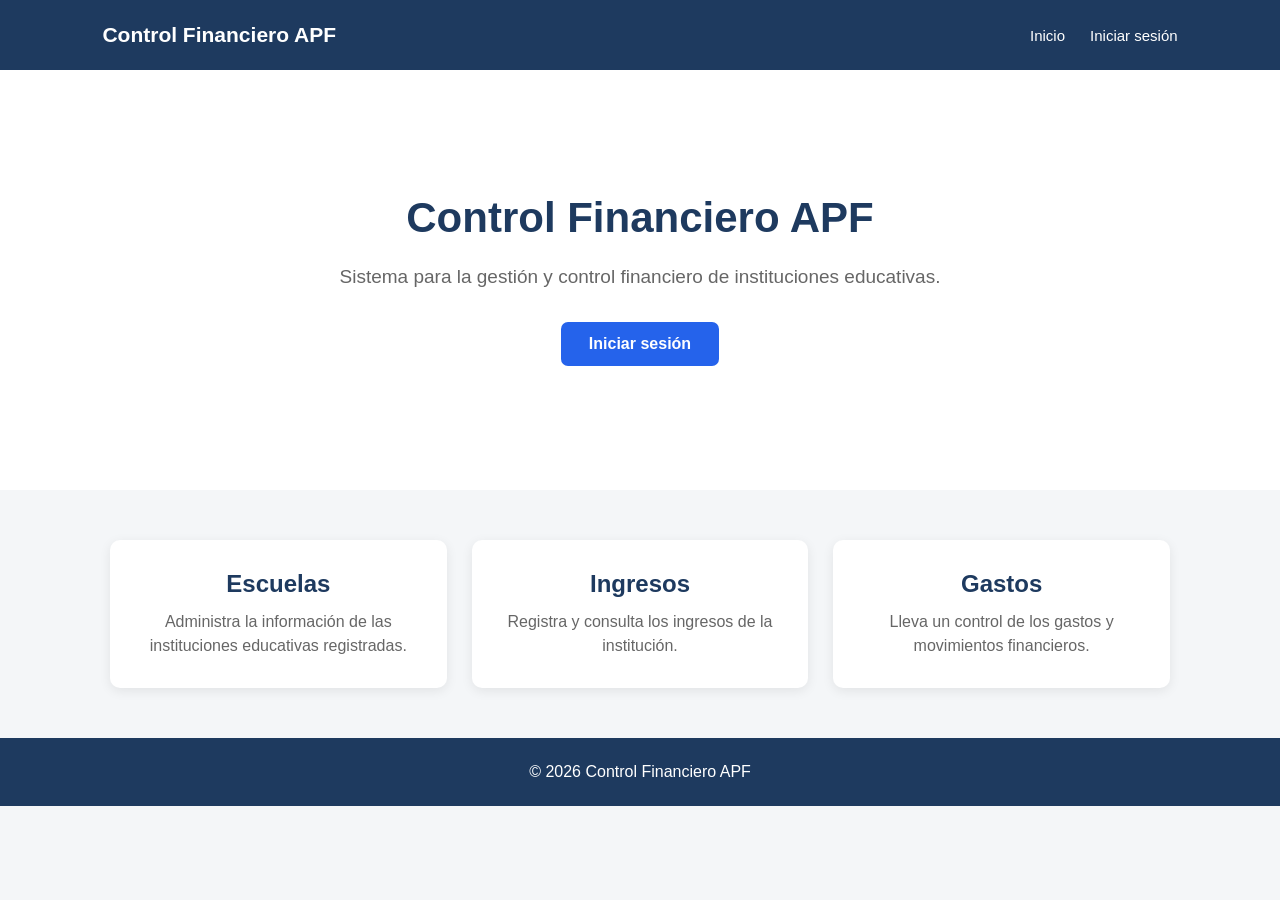
<file: index.html>
<!DOCTYPE html>
<html lang="es">

<head>
    <meta charset="UTF-8">
    <meta name="viewport" content="width=device-width, initial-scale=1.0">

    <title>Control Financiero APF</title>

    <link rel="stylesheet" href="css/index.css">
</head>

<body>

    <header class="header">

        <div class="logo">
            Control Financiero APF
        </div>

        <nav class="nav">
            <a href="index.html">Inicio</a>
            <a href="pages/login.html">Iniciar sesión</a>
        </nav>

    </header>


    <main>

        <section class="hero">

            <div class="hero-content">

                <h1>
                    Control Financiero APF
                </h1>

                <p>
                    Sistema para la gestión y control financiero
                    de instituciones educativas.
                </p>

                <a href="pages/login.html" class="btn">
                    Iniciar sesión
                </a>

            </div>

        </section>


        <section class="features">

            <div class="feature-card">

                <h2>Escuelas</h2>

                <p>
                    Administra la información de las instituciones
                    educativas registradas.
                </p>

            </div>


            <div class="feature-card">

                <h2>Ingresos</h2>

                <p>
                    Registra y consulta los ingresos de la institución.
                </p>

            </div>


            <div class="feature-card">

                <h2>Gastos</h2>

                <p>
                    Lleva un control de los gastos y movimientos
                    financieros.
                </p>

            </div>

        </section>

    </main>


    <footer class="footer">

        <p>
            © 2026 Control Financiero APF
        </p>

    </footer>


    <script src="js/app.js"></script>

</body>

</html>
</file>
<file: css/index.css>
* {
    margin: 0;
    padding: 0;
    box-sizing: border-box;
}

body {
    font-family: Arial, Helvetica, sans-serif;
    background-color: #f4f6f8;
    color: #333;
}


/* HEADER */

.header {
    height: 70px;
    background-color: #1e3a5f;
    color: white;

    display: flex;
    align-items: center;
    justify-content: space-between;

    padding: 0 8%;
}

.logo {
    font-size: 21px;
    font-weight: bold;
}

.nav {
    display: flex;
    gap: 25px;
}

.nav a {
    color: white;
    text-decoration: none;
    font-size: 15px;
}

.nav a:hover {
    text-decoration: underline;
}


/* HERO */

.hero {
    min-height: 420px;

    display: flex;
    align-items: center;
    justify-content: center;

    text-align: center;

    padding: 60px 20px;

    background-color: white;
}

.hero-content {
    max-width: 700px;
}

.hero h1 {
    font-size: 42px;
    margin-bottom: 20px;
    color: #1e3a5f;
}

.hero p {
    font-size: 19px;
    line-height: 1.6;

    color: #666;

    margin-bottom: 30px;
}


/* BOTÓN */

.btn {
    display: inline-block;

    padding: 13px 28px;

    background-color: #2563eb;
    color: white;

    text-decoration: none;

    border-radius: 7px;

    font-size: 16px;
    font-weight: bold;

    transition: background-color 0.2s;
}

.btn:hover {
    background-color: #1d4ed8;
}


/* CARDS */

.features {
    max-width: 1100px;

    margin: 50px auto;

    padding: 0 20px;

    display: grid;

    grid-template-columns: repeat(3, 1fr);

    gap: 25px;
}

.feature-card {
    background-color: white;

    padding: 30px;

    border-radius: 10px;

    text-align: center;

    box-shadow: 0 3px 12px rgba(0, 0, 0, 0.08);
}

.feature-card h2 {
    color: #1e3a5f;

    margin-bottom: 12px;
}

.feature-card p {
    color: #666;

    line-height: 1.5;
}


/* FOOTER */

.footer {
    text-align: center;

    padding: 25px;

    background-color: #1e3a5f;

    color: white;

    margin-top: 50px;
}


/* RESPONSIVE */

@media (max-width: 750px) {

    .header {
        padding: 0 20px;
    }

    .features {
        grid-template-columns: 1fr;
    }

    .hero h1 {
        font-size: 32px;
    }

    .nav {
        gap: 12px;
    }
}
</file>
